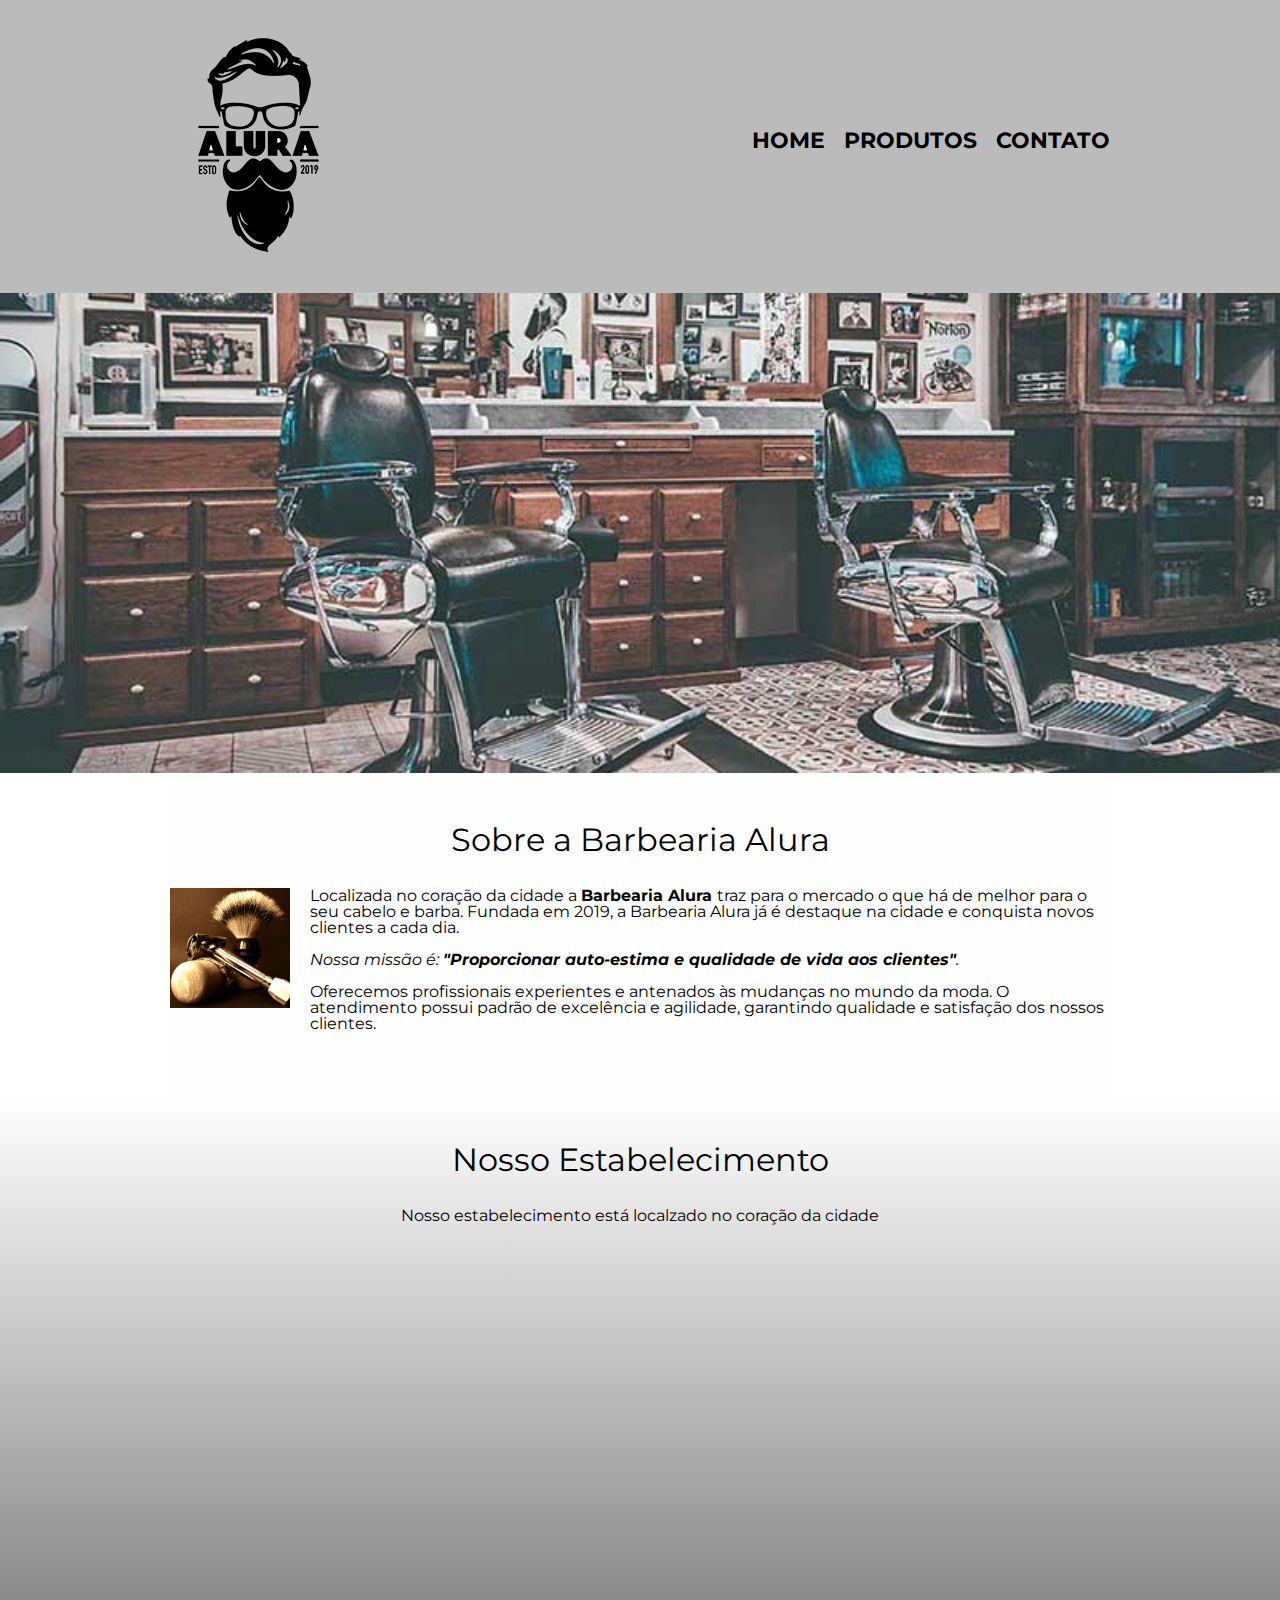
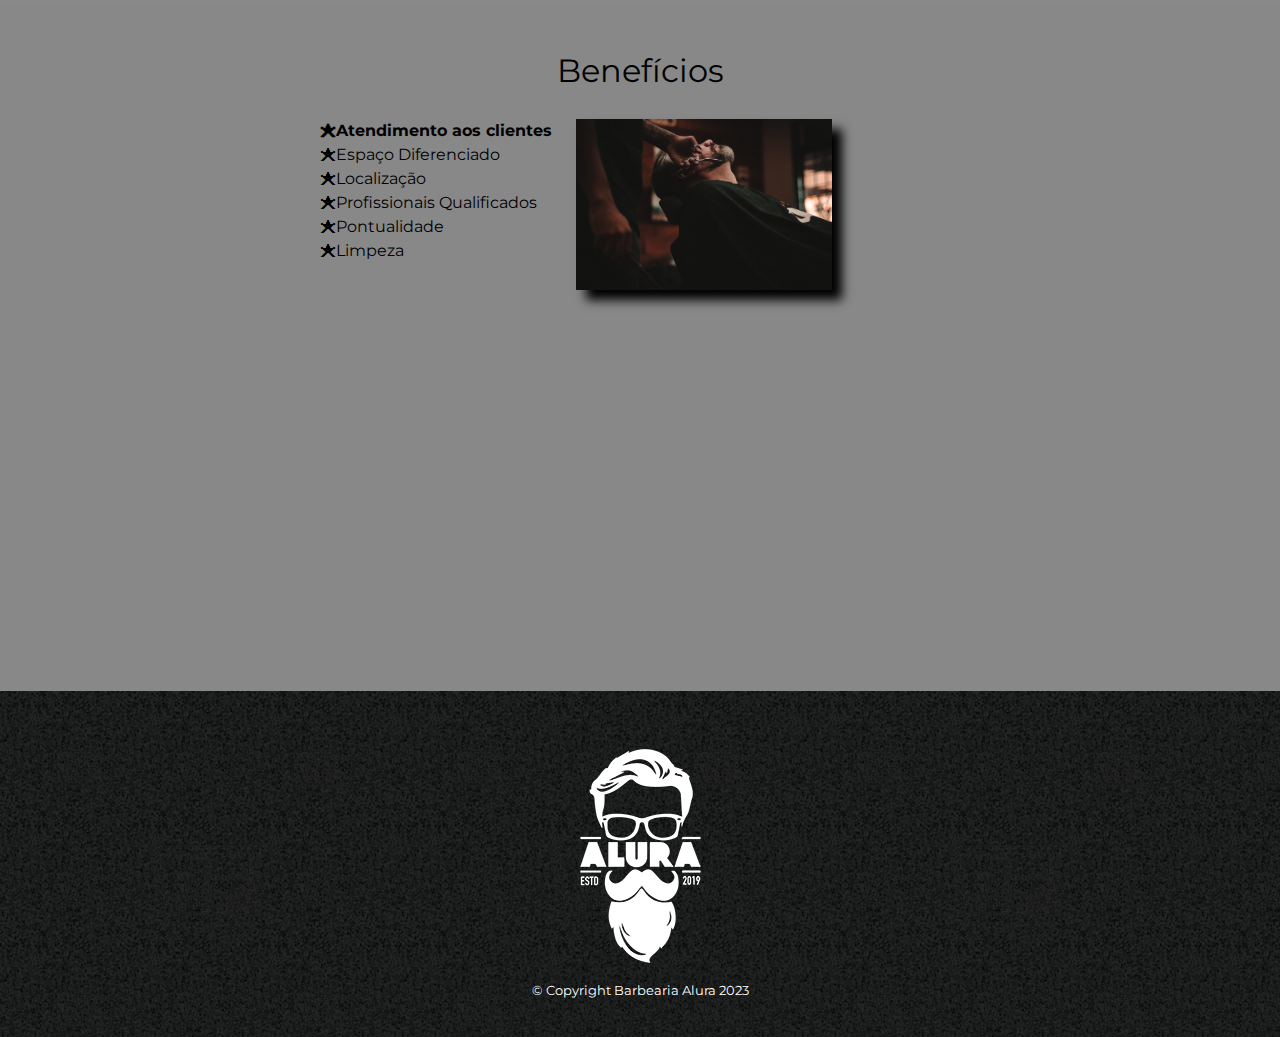
<file: index.html>
<!DOCTYPE html>
<html lang="pt-br">
    <head>
        <meta charset="UTF-8">
        <meta name="viewport" content="width=device-width">
        <title>Barbearia Alura</title>
        <link rel="stylesheet" href="reset.css">
        <link rel="stylesheet" href="style.css">
        <link href="https://fonts.googleapis.com/css2?family=Montserrat:wght@100;500&display=swap" rel="stylesheet">
    <body>
        <header>
            <div class="caixa">
                <h1><img src="imagens/logo.png"></h1>
                <nav>
                    <ul>
                        <li><a href="index.html">Home</a></li>
                        <li><a href="produtos.html">Produtos</a></li>
                        <li><a href="contato.html">Contato</a></li>
                    </ul>
                </nav> 
            </div>
        </header> 

        <img class="banner" src="banner/banner.jpg">

    <main> 
        <section class="principal">
            <h2 class="titulo-principal">Sobre a Barbearia Alura</h2>

            <img class= "utensilios" src="utensilios.jpg" alt="utensilios de um barbeiro.">

            <p> Localizada no coração da cidade a <strong>Barbearia Alura </strong>traz para o mercado o que há de melhor para o seu cabelo e barba. Fundada em 2019, a Barbearia Alura já é destaque na cidade e conquista novos clientes a cada dia.</p>
        
            <p id= "missao"><em>Nossa missão é: <strong>"Proporcionar auto-estima e qualidade de vida aos clientes"</strong>.</em></p>

            <p>Oferecemos profissionais experientes e antenados às mudanças no mundo da moda. O atendimento possui padrão de excelência e agilidade, garantindo qualidade e satisfação dos nossos clientes.</p>
        </section>
        <section class="mapa">
            <h3 class="titulo-principal">Nosso Estabelecimento</h3>
            <p>Nosso estabelecimento está localzado no coração da cidade</p>
            <div class="mapa-conteudo"><iframe src="https://www.google.com/maps/embed?pb=!1m18!1m12!1m3!1d117006.39488152678!2d-46.764167837499976!3d-23.5881948!2m3!1f0!2f0!3f0!3m2!1i1024!2i768!4f13.1!3m3!1m2!1s0x94ce5a2b2ed7f3a1%3A0xab35da2f5ca62674!2sAlura%20-%20Escola%20Online%20de%20Tecnologia!5e0!3m2!1spt-BR!2sbr!4v1679683473360!5m2!1spt-BR!2sbr" width="100%" height="300" style="border:0;" allowfullscreen="" loading="lazy" referrerpolicy="no-referrer-when-downgrade"></iframe>
            </div>
        </section>
        <section class="beneficios">
            <h3 class="titulo-principal">Benefícios</h3>
        <div class="conteudo-beneficios">
            <ul class="lista-beneficios">
                <li class="itens">Atendimento aos clientes</li>
                <li class="itens">Espaço Diferenciado</li>
                <li class="itens">Localização</li>
                <li class="itens">Profissionais Qualificados</li>
                <li class="itens">Pontualidade</li>
                <li class="itens">Limpeza</li>
            </ul><img src="beneficios.jpg" class="imagem-beneficios">

        </div>

           <div class="video"> <iframe width="100%" height="315" src="https://www.youtube.com/embed/wcVVXUV0YUY" title="YouTube video player" frameborder="0" allow="accelerometer; autoplay; clipboard-write; encrypted-media; gyroscope; picture-in-picture; web-share" allowfullscreen></iframe>
           
        </div>
        </section>
    </main>   
        <footer>
                <img src="imagens/logo-branco.png">
                <p class="copyright">&copy; Copyright Barbearia Alura 2023</p>
        </footer>
    </body>
</html>
</file>
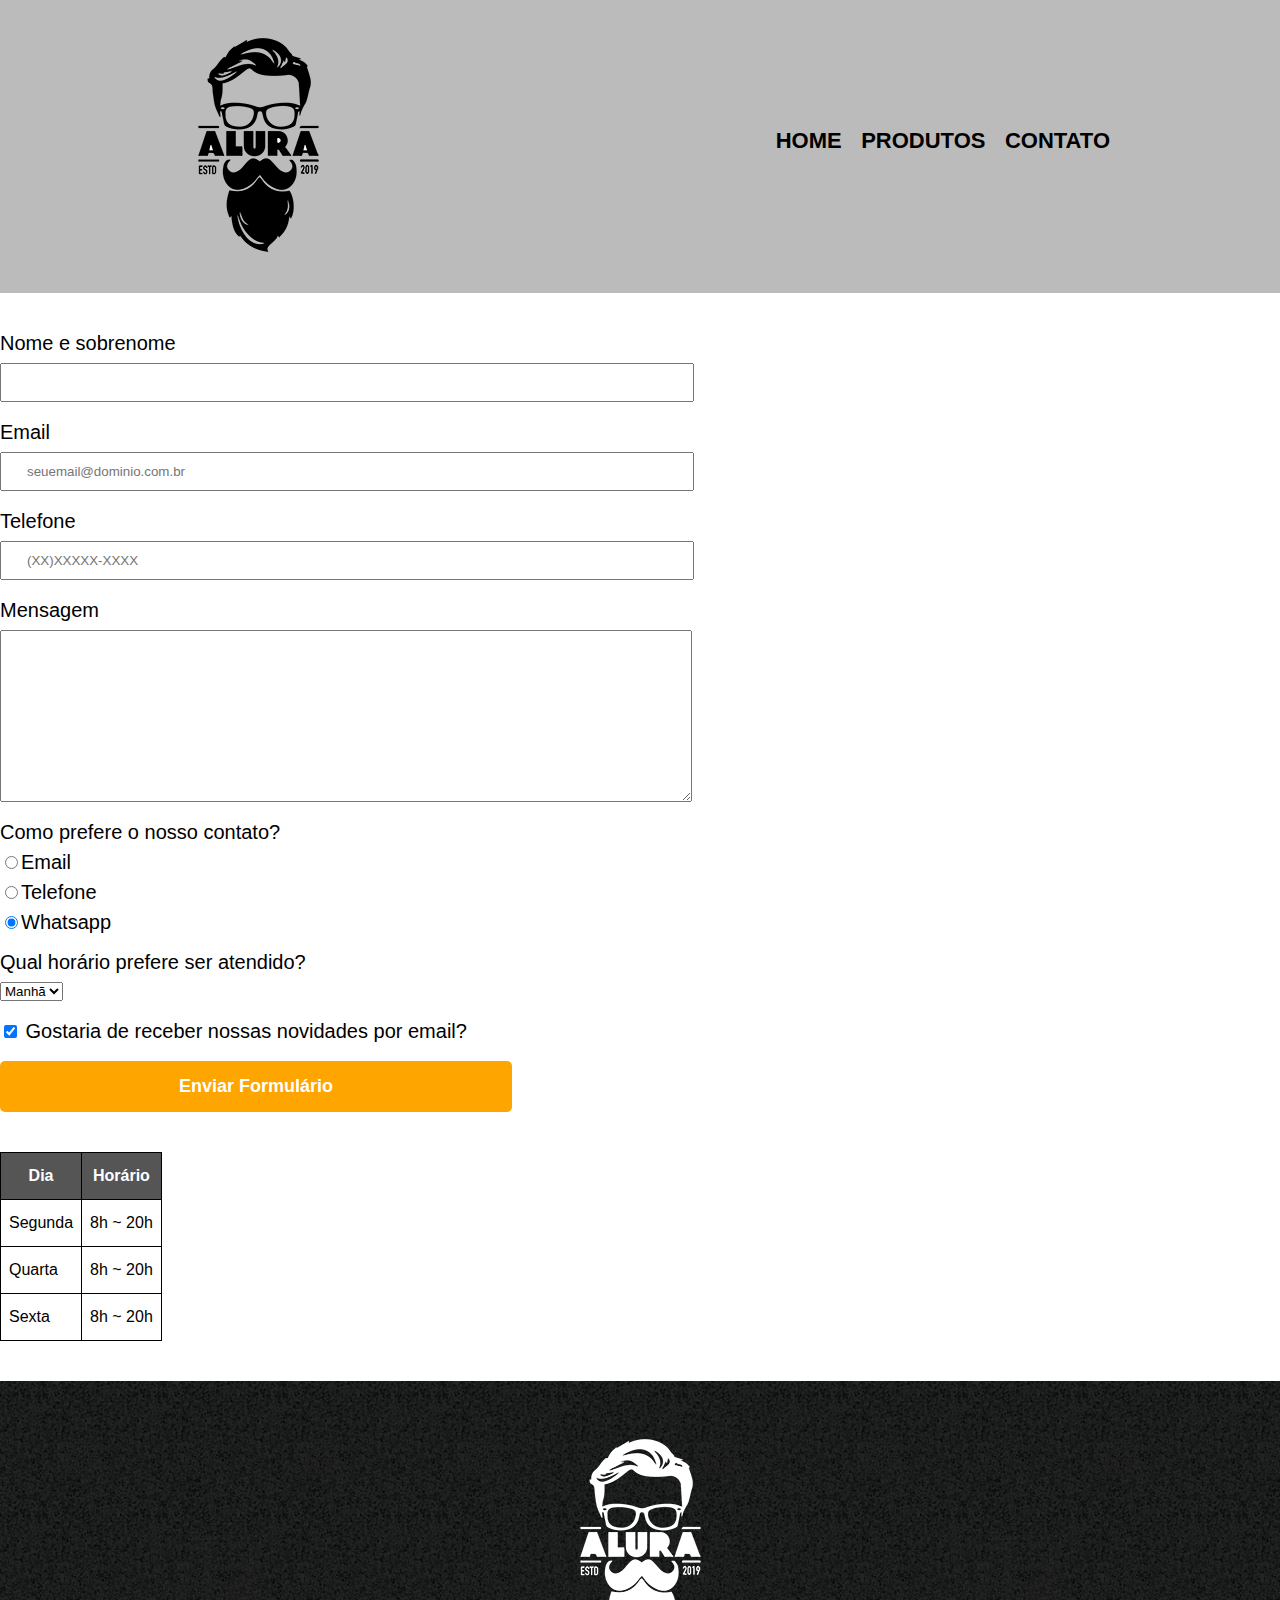
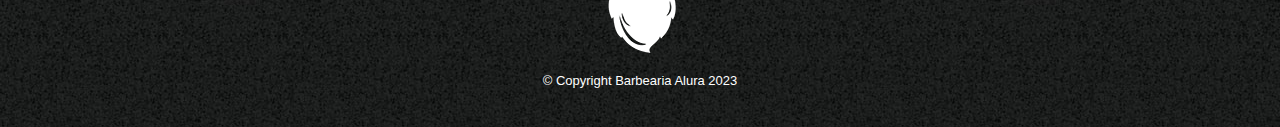
<file: contato.html>
<!DOCTYPE html>
<html>
    <head>
        <meta charset="UTF-8">
        <meta name="viewport" content="width=device-width">
        <title>Contato - Barbearia Alura</title>
        <link rel="stylesheet" href="reset.css">
        <link rel="stylesheet" href="style.css">
    </head>
    <body>
        <header>
            <div class="caixa">
                <h1><img src="imagens/logo.png" alt="Logo da Barbearia Alura"></h1>
                <nav>
                    <ul>
                        <li><a href="index.html">Home</a></li>
                        <li><a href="produtos.html">Produtos</a></li>
                        <li><a href="contato.html">Contato</a></li>
                    </ul>
                </nav> 
            </div>
        </header>    
        
        <main>
            <form>
                <label for="nomesobrenome">Nome e sobrenome</label>
                <input type="text" id="nomesobrenome" class="input-padrao" required>

                <label for="email">Email</label>
                <input type="email" id="email" class="input-padrao" required placeholder="seuemail@dominio.com.br">

                <label for="telefone">Telefone</label>
                <input type="tel" id="telefone" class="input-padrao" required placeholder="(XX)XXXXX-XXXX">

                <label for="mensagem">Mensagem</label>
                <textarea cols="68" rows="10" id="mensagem" class="input-padrao" required></textarea>
            <fieldset>
                <legend>Como prefere o nosso contato?<legend>

                <label for="radio-email"><input type="radio" name="contato" value="email" id="radio-email">Email</label>
                

                <label for="radio-telefone"><input type="radio" name="contato" value="telefone" id="radio-telefone">Telefone</label>
                

                <label for="radio-whatsapp"><input type="radio" name="contato" value="whatsapp" id="radio-whatsapp" checked>Whatsapp</label>
                

            </fieldset>
                <fieldset>
                    <legend>Qual horário prefere ser atendido?</legend>
                    <select>
                        <option>Manhã</option>
                        <option>Tarde</option>
                        <option>Noite</option>
                    </select>
                </fieldset>
               
                <label class="checkbox"><input type="checkbox" checked> Gostaria de receber nossas novidades por email?</label>

                <input type="submit" value="Enviar Formulário" class="enviar">
                
            </form>

            <table>
            <thead>
                <tr>
                    <th>Dia</th>
                    <th>Horário</th>
                </tr>
            </thead>
                <tbody>
                    <tr>
                        <td>Segunda</td>
                        <td>8h ~ 20h</td>
                    </tr>
                    <tr>
                        <td>Quarta</td>
                        <td>8h ~ 20h</td>
                    </tr>
                    <tr>
                        <td>Sexta</td>
                        <td>8h ~ 20h</td>
                    </tr>
                </tbody>
            </table>

        </main>

        <footer>
            <img src="imagens/logo-branco.png" alt="Logo da Barbearia Alura">
            <p class="copyright">&copy; Copyright Barbearia Alura 2023</p>
        </footer>
    </body>
</html>
</file>
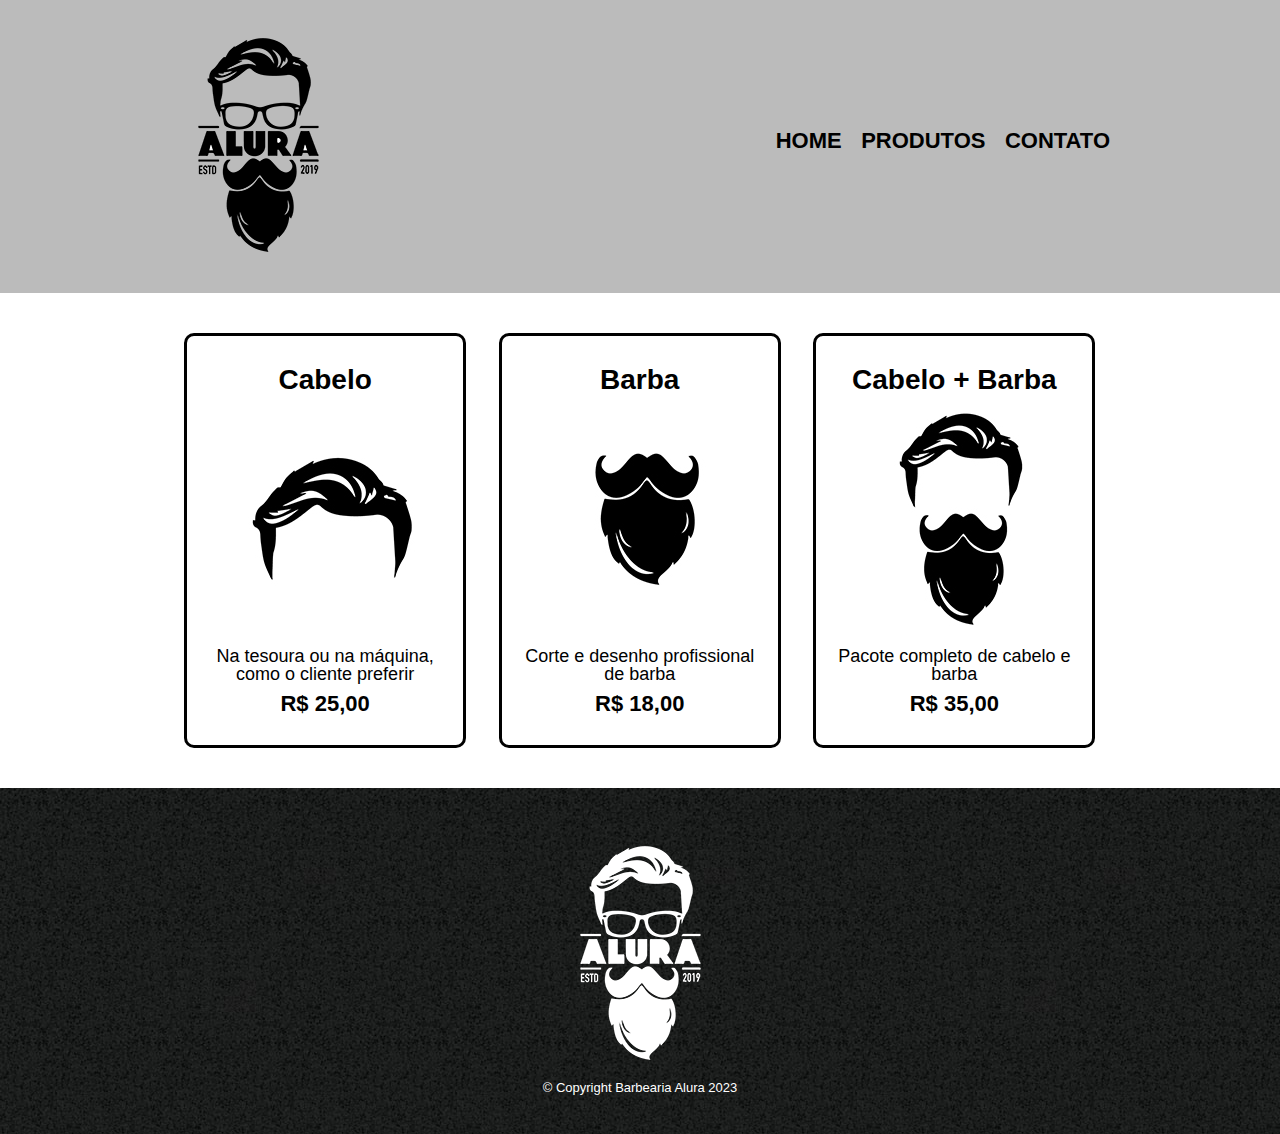
<file: produtos.html>
<!DOCTYPE html>
<html>
    <head>
        <meta charset="UTF-8">
        <meta name="viewport" content="width=device-width">
        <title>Produtos - Barbearia Alura</title>
        <link rel="stylesheet" href="reset.css">
        <link rel="stylesheet" href="style.css">
    </head>
    <body>
        <header>
            <div class="caixa">
                <h1><img src="imagens/logo.png" alt="Logo da Barbearia Alura"></h1>
                <nav>
                    <ul>
                        <li><a href="index.html">Home</a></li>
                        <li><a href="produtos.html">Produtos</a></li>
                        <li><a href="contato.html">Contato</a></li>
                    </ul>
                </nav> 
            </div>
        </header> 
        
        <main>
           <ul class="produtos">
             <li>
                <h2>Cabelo</h2>
                <img src="imagens/cabelo.jpg">
                <p class="produto-descricao">Na tesoura ou na máquina, como o cliente preferir</p>
                <p class="produto-preco">R$ 25,00</p>
            </li>

             <li>
                <h2>Barba</h2>
                <img src="imagens/barba.jpg">
                <p class="produto-descricao">Corte e desenho profissional de barba</p>
                <p class="produto-preco">R$ 18,00</p>
            </li>

             <li>
                <h2>Cabelo + Barba</h2>
                <img src="imagens/cabelo+barba.jpg">
                <p class="produto-descricao">Pacote completo de cabelo e barba</p>
                <p class="produto-preco">R$ 35,00</p>           
            </li>
         </ul>
        </main>
        <footer>
            <img src="imagens/logo-branco.png">
            <p class="copyright">&copy; Copyright Barbearia Alura 2023</p>
        </footer>
    </body>
</html>
</file>
<file: style.css>
body{
    font-family: 'Montserrat', sans-serif;
}


header{
    background: #BBBBBB;
    padding: 20px 0;
}

.caixa{
    width: 940px;
    position: relative;
    margin: 0 auto;
}

nav {
    position: absolute;
    top: 110px;
    right: 0;
}

nav li{
    display: inline;
    margin: 0 0 0 15px;
}

nav a {
    text-transform: uppercase;
    color: #000000;
    font-weight: bold;
    font-size: 22px;
    text-decoration: none;
}

nav a:hover {
    color: #C78C19;
    text-decoration: underline;
}

.produtos {
    width: 940px;
    margin: 0 auto;
    padding: 40px 0;
}

.produtos li {
    display: inline-block;
    text-align: center;
    width: 30%;
    vertical-align: top;
    margin: 0 1.5%;
    padding: 30px 20px;
    box-sizing: border-box;
    border: 3px solid #000000;
    border-radius: 10px;
}

.produtos li:hover {
    border-color: #C78C19;
}

.produtos li:active {
    border-color: #088C19;
}

.produtos li:hover h2{
    font-size: 32px;
}

.produtos h2 {
    font-size: 28px;
    font-weight: bold;
}

.produto-preco {
    font-size: 22px;
    font-weight: bold;
    margin-top:  10px;
    
}

.produto-descricao {
    font-size: 18px;
}

footer{
    text-align: center;
    background: url("bg.jpg");
    padding: 40px 0;
}

.copyright {
    color: #FFFFFF;
    font-size: 13px;
}

main {
    
}

form {
    margin: 40px 0;
}

form label, form legend{
    display: block;
    font-size: 20px;
    margin: 10px 0 10px;
}

.input-padrao {
    display: block;
    margin: 0 0 20px;
    padding: 10px 25px;
    width: 50%;;
}

.checkbox {
    margin: 20px 0;
}

.enviar{
    width: 40%;
    padding: 15px 0;
    background: orange;
    color: white;
    font-weight: bold;
    font-size: 18px;
    border: none;
    border-radius: 5px;
    transition: 1s all;
    cursor: pointer;
}

.enviar:hover {
    background: darkorange;
    transform: scale(1.1);
}

table {
    margin: 20px 0 40px;
}

thead{
    background: #555555;
    color: white;
    font-weight: bold;
}

td, th {
    border: 1px solid #000000;
    padding: 15px 8px;
}

/*css da página inicial*/
.banner {
    width: 100%;
}

.titulo-principal {
    text-align: center;
    font-size: 2em;
    margin: 0 0 1em;
    clear: left;
}

.principal {
    padding: 3em 0;
    background: #FEFEFE;
    width: 940px;
    margin: 0 auto;
}
.principal p {
    margin: 0 0 1em;
}

.principal strong{
    font-weight: bold;
}

.principal em{
    font-style: italic;
}

.imagem-beneficios{
    width: 40%;
    opacity: 1;
    transition: 400ms;
    box-shadow: 10px 10px 10px #000000;
}

.imagem-beneficios:hover {
    opacity: 0.3;
}

.utensilios{
    width: 120px;
    float: left;
    margin: 0 20px 20px 0;
}

.conteudo-beneficios{
    width: 640px;
    margin: 0 auto;
}

.lista-beneficios{
    width: 40%;
    display: inline-block;
    vertical-align: top;
}

.itens {
    line-height: 1.5;
}

.itens:nth-child(1){
    font-weight: bold;
}

.itens:before {
    content: "🟊";
}
.beneficios{
    padding: 3em 0;
    background: #888888;

}
.mapa{
    padding: 3em 0;
    background: linear-gradient(#FFFFFF, #888888);

}

.mapa p{
    margin: 0 0 2em;
    text-align: center;
}

.mapa-conteudo {
    width: 940px;
    margin: 0 auto;
}

.video {

    width: 560px;
    margin: 1em auto;
}

@media screen and (max-width: 480px) {
    .caixa, .principal, .conteudo-beneficios, .mapa-conteudo, .video{

        width: auto;
    }

    h1 {
        text-align: center;
    }

    img h2{
        text-align: center;
    }

    nav {
        position: static;
    }

    .lista-beneficios, .imagem-beneficios {
        width: 100%;

    }
}
</file>
